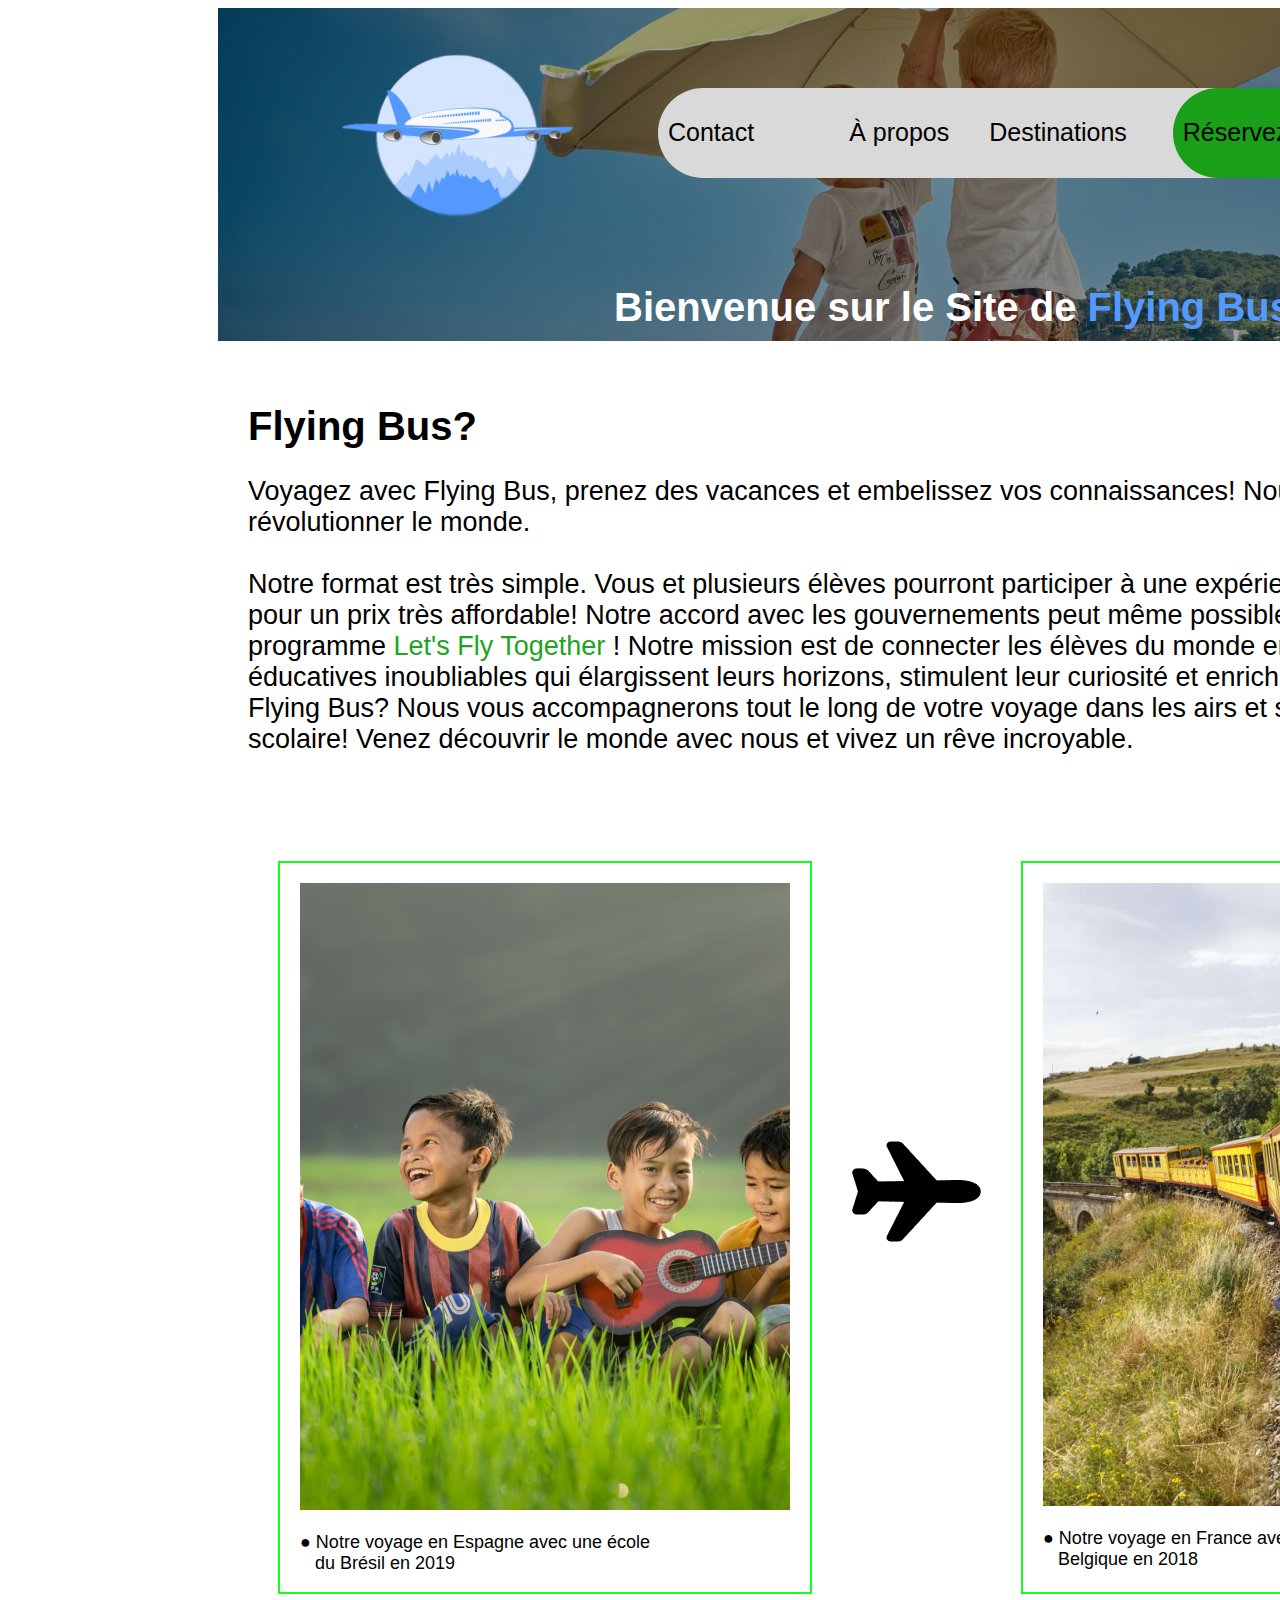
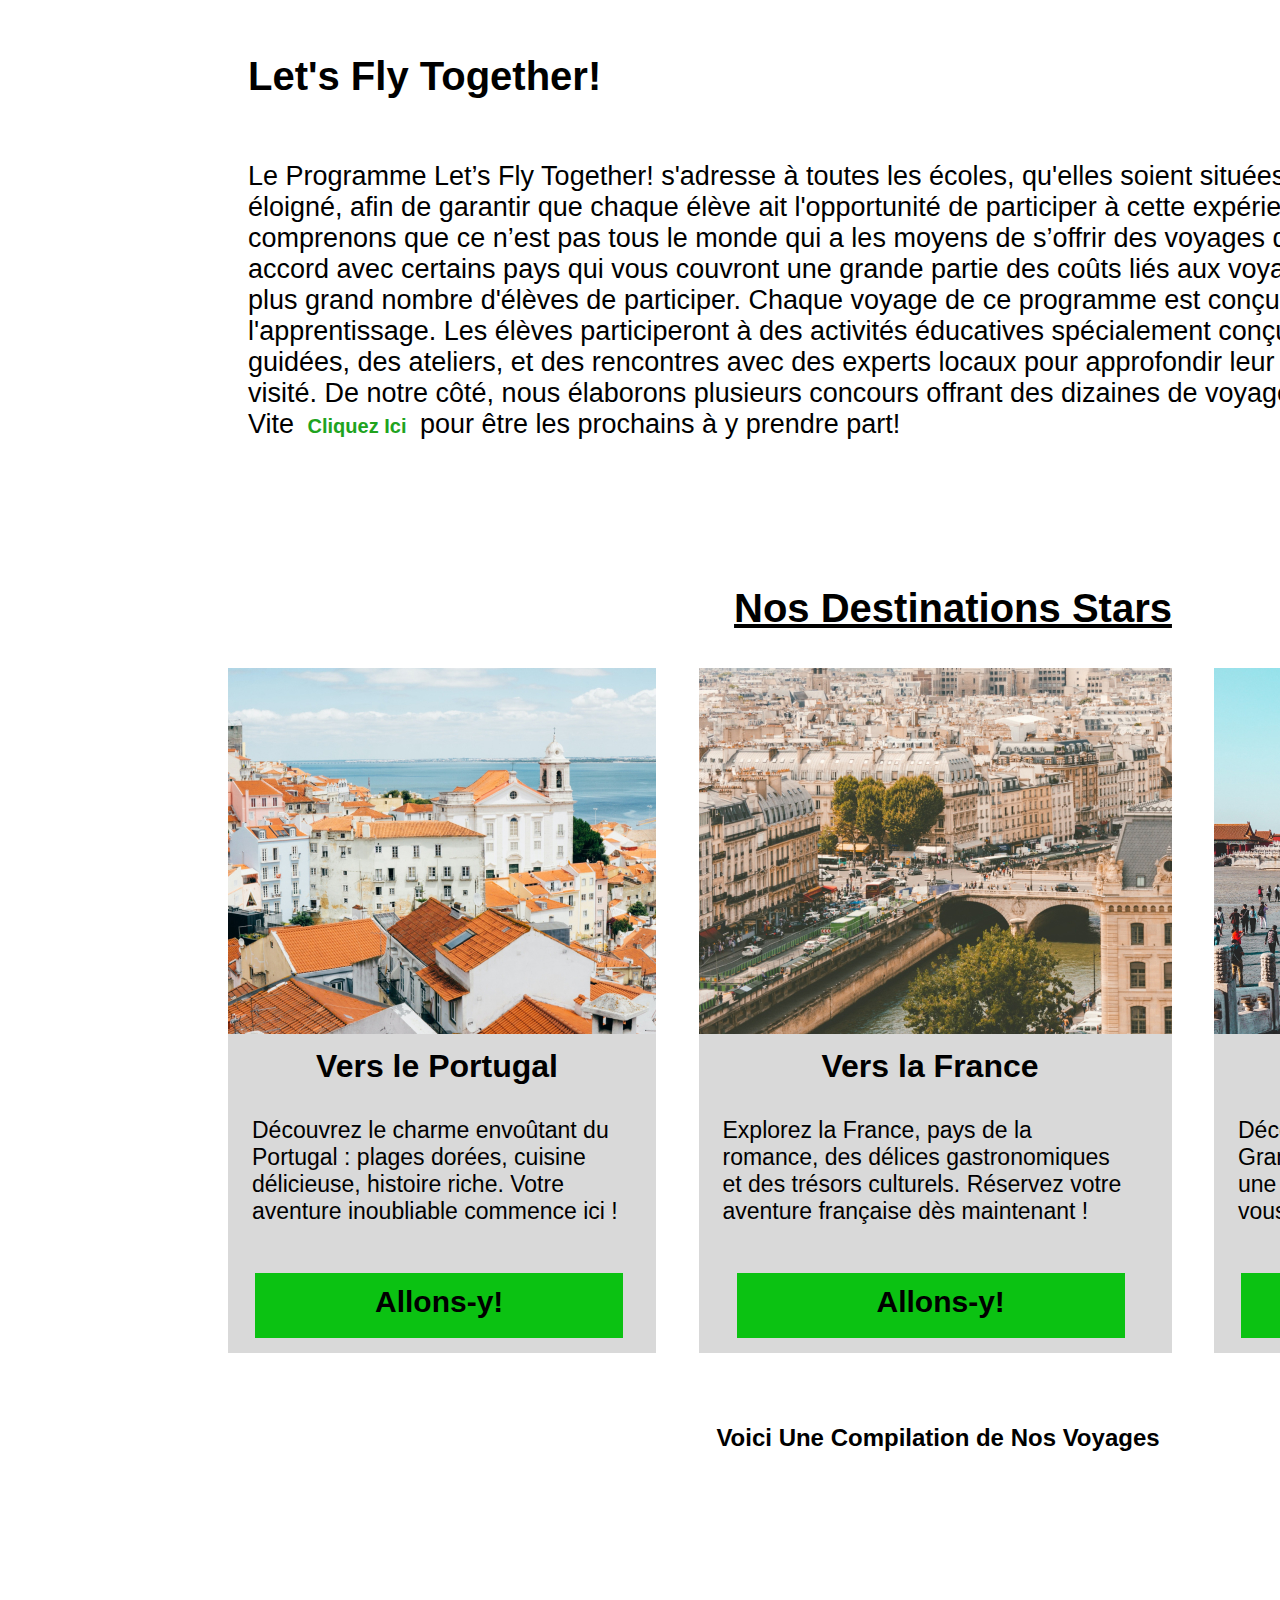
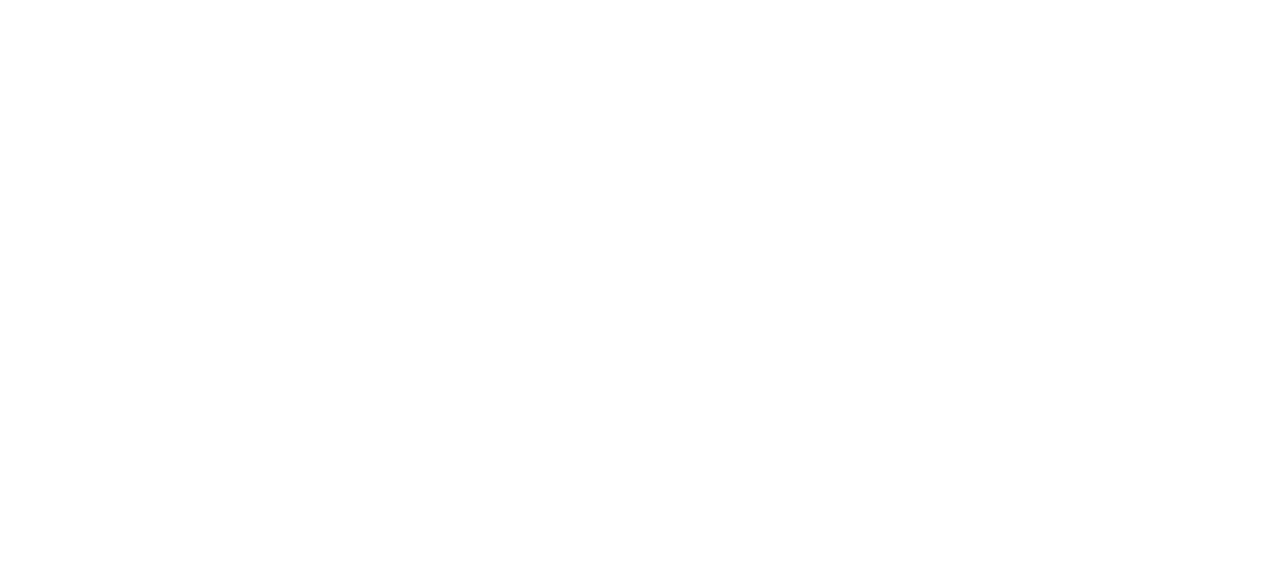
<file: index.html>
<!DOCTYPE html>
<html lang="en">
   <head>
      <meta charset="UTF-8">
      <meta name="viewport" content="width=device-width, initial-scale=1.0">
      <title>Page d'accueil</title>
      <link rel="stylesheet" href="StyleIndex.css">
   </head>
   <body>
      <header>
         <div class="positionnement-nav-bar">
            <a href="index.html" class="enlever-ligne-enbas-des-liens"><img src="Images/avion.png" alt="logo-compagnie" width="265px" height="246px" class="positionnement-logo" ></a>
            <div class="style-tableau">
               <a href="Contact.html" class="enlever-ligne-enbas-des-liens">
                  <p class="style-text-tableau espace-après-contact ">Contact</p>
               </a>
               <a href="àpropos.html" class="enlever-ligne-enbas-des-liens">
                  <p class="style-text-tableau espace-entre-colonnes">À propos</p>
               </a>
               <a href="nosDestinations.html" class="enlever-ligne-enbas-des-liens">
                  <p class="style-text-tableau espace-entre-colonnes">Destinations</p>
               </a>
               <div class="style-Reservez-Maintentant">
                  <a href="" class="enlever-ligne-enbas-des-liens">
                     <p >Réservez Maintenant</p>
                  </a>
               </div>
            </div>
         </div>
         <div class="title">
            <h1>Bienvenue sur le Site de <span class="couleur-bleu"> Flying Bus </span> </h1>
         </div>
      </header>
      <br><br>
      <h1>  Flying Bus? </h1>
      <p class="margin"> Voyagez avec Flying Bus, prenez des vacances et embelissez vos connaissances! Nous sommes ici pour <br> 
         révolutionner le monde. <br><br>
         Notre format est très simple. Vous et plusieurs élèves pourront participer à une expérience inoubliable et tout cela <br>
         pour un prix très affordable! Notre accord avec les gouvernements peut même possiblement vous offrir notre <br>
         programme <a href="#scroll" class="enlever-ligne-enbas-des-liens"><span class="couleur-vert"> Let's Fly Together </span></a> ! Notre mission est de connecter les élèves du monde entier à des expériences <br>
         éducatives inoubliables qui élargissent leurs horizons, stimulent leur curiosité et enrichissent leur vie. Pourquoi <br>
         Flying Bus? Nous vous accompagnerons tout le long de votre voyage dans les airs et sur le sol comme un bus <br>
         scolaire! Venez découvrir le monde avec nous et vivez un rêve incroyable.
      </p>
      <br><br>
      <div class="flex-container">
         <div class="contour-vert">
            <img src="Images/accueil/Image voyage espagne.jpg" alt="">
            <p class="DescripImage">● Notre voyage en Espagne avec une école <br>
               <span class="TextAdjust"> du </span>  Brésil en 2019 
            </p>
         </div>
         <!--Image de l'avion avec du son-->
         <div class="avion">
            <img id="planeImage" src="Images/accueil/Avion.png" alt="Plane Image" class="clickAvion">
            <audio id="planeSound" src="audio/Son-davion.mp3" ></audio>
         </div>
         <script src="Son-avion.js"></script>

         <div class="contour-vertBel">
            <img src="Images/accueil/Image voyage Belgique.jpg" alt="">
            <p class="DescripImage">● Notre voyage en France avec une école de la <br> 
               <span class="TextAdjust"> Belgique </span> en 2018 
            </p>
         </div>
      </div>
      <!--FIN DE LA FLEXBOX-->
      <h1 id="scroll">Let's Fly Together!</h1>
      <br><br>  
      <p class="margin">
         Le Programme Let’s Fly Together!  s'adresse à toutes les écoles, qu'elles soient situées en milieu urbain, rural, ou <br>
         éloigné, afin de garantir que chaque élève ait l'opportunité de participer à cette expérience unique. Nous <br>
         comprenons que ce n’est pas tous le monde qui a les moyens de s’offrir des voyages donc nous avons établi un <br>
         accord avec certains pays qui vous couvront une grande partie des coûts liés aux voyages, permettant ainsi à un <br>
         plus grand nombre d'élèves de participer. Chaque voyage de ce programme est conçu avec un fort accent sur <br>
         l'apprentissage. Les élèves participeront à des activités éducatives spécialement conçues, telles que des visites <br>
         guidées, des ateliers, et des rencontres avec des experts locaux pour approfondir leur compréhension du lieu <br>
         visité. De notre côté, nous élaborons plusieurs concours  offrant des dizaines de voyages gratuits par année! <br>
         Vite <button id="concours" class="buttonOuvrir">Cliquez Ici</button> pour être les prochains à y prendre part!
      </p>
      <br><br>
      <h1 class="Underline"> 
         <u> Nos Destinations Stars</u> 
      </h1>
      <div class="flex-container2">
         <div class="Paysaccueil1">
            <img src="Images/accueil/Image du Portugal.jpg" alt="">
            <p class="PortugalAdjust">Vers le Portugal</p>
            <p class="TextAdjust2"> Découvrez le charme envoûtant du <br>
               Portugal : plages dorées, cuisine <br>
               délicieuse, histoire riche. Votre <br>
               aventure inoubliable commence ici !  
            </p>
            <a href="nosDestinations.html" class="enlever-ligne-enbas-des-liens">
               <h2 class="PortugalAdjust2 enlever-ligne-enbas-des-liens"> <span class="greengo"> Allons-y! </span></h2>
            </a>
         </div>
         <div class="Paysaccueil2">
            <img src="Images/accueil/Image de la France.jpg" alt="">
            <p class="PortugalAdjust">Vers la France</p>
            <p class="TextAdjust2">
               Explorez la France, pays de la <br>
               romance, des délices gastronomiques <br>
               et des trésors culturels. Réservez votre <br>   
               aventure française dès maintenant !
               <a href="nosDestinations.html" class="enlever-ligne-enbas-des-liens">
            <h2 class="PortugalAdjust2 enlever-ligne-enbas-des-liens"> <span class="greengo2"> Allons-y! </span></h2></a>
         </div>
         <div class="Paysaccueil3">
            <img src="Images/accueil/Image de la Chine.jpg" alt="">
            <p class="PortugalAdjust">Vers la Chine</p>
            <p class="TextAdjust2">
               Découvrez la Chine millénaire : de la <br>
               Grande Muraille à la cuisine épicée, <br>
               une aventure culturelle inoubliable <br>
               vous attend !
               <a href="nosDestinations.html" class="enlever-ligne-enbas-des-liens">
            <h2 class="PortugalAdjust2 enlever-ligne-enbas-des-liens"> <span class="greengo"> Allons-y! </span></h2></a>
         </div>
      </div>
      <!--FIN DE LA FLEXBOX DES DESTINATIONS STARS-->
      <h2 class="DescriptionVidAdjust">Voici Une Compilation de Nos Voyages</h2>
      <!--Insertion Vidéo Youtube-->
      <div class="YtVid">
         <iframe  width="1215" height="670" src="https://www.youtube.com/embed/wboxBRUeYKQ?si=1ubCsd5-Prf6eHbd" 
            title="YouTube video player" frameborder="0" allow="accelerometer; encrypted-media; picture-in-picture; web-share" allowfullscreen></iframe>
      </div>
      <div class="modal position" id="modal">
         <div class="modal-inner">
            <div class="titre">
               <div><a href="index.html"><img src="Images/avion.png" alt="" class="image-avion"></a></div>
               <div>
                  <p class="titre-popup">PRÊT À GAGNER ?!</p>
               </div>
               <span>
                  <div><img src="Images/symbole-X.png" alt="" id="closeModal" class="symbole-X close"></div>
               </span>
            </div>
            <div class="container-popup">
               <div>
                  <p class="popup">Courez la chance de remporter un voyage à nos frais pour vous et votre classe !</p>
                  <form action="" class="container-inputs">
                     <div><input type="text" placeholder="Nom"></div>
                     <div><input type="email" placeholder="Courriel"></div>
                     <div><button id="closeModal" class="buttonFermer">S’ABONNER MAINTENANT</button></div>
                  </form>
                  <p class="abbonez-vous">Abonnez-vous à notre boîte aux lettres pour être les premiers à recevoir nos manifiques offres !  </p>
               </div>
               <div>
                  <img src="Images/Photo du palmier.jpg" alt="" class="photo">
               </div>
            </div>
         </div>
      </div>
      <script src="popup.js"></script>
   </body>
</html>
</file>
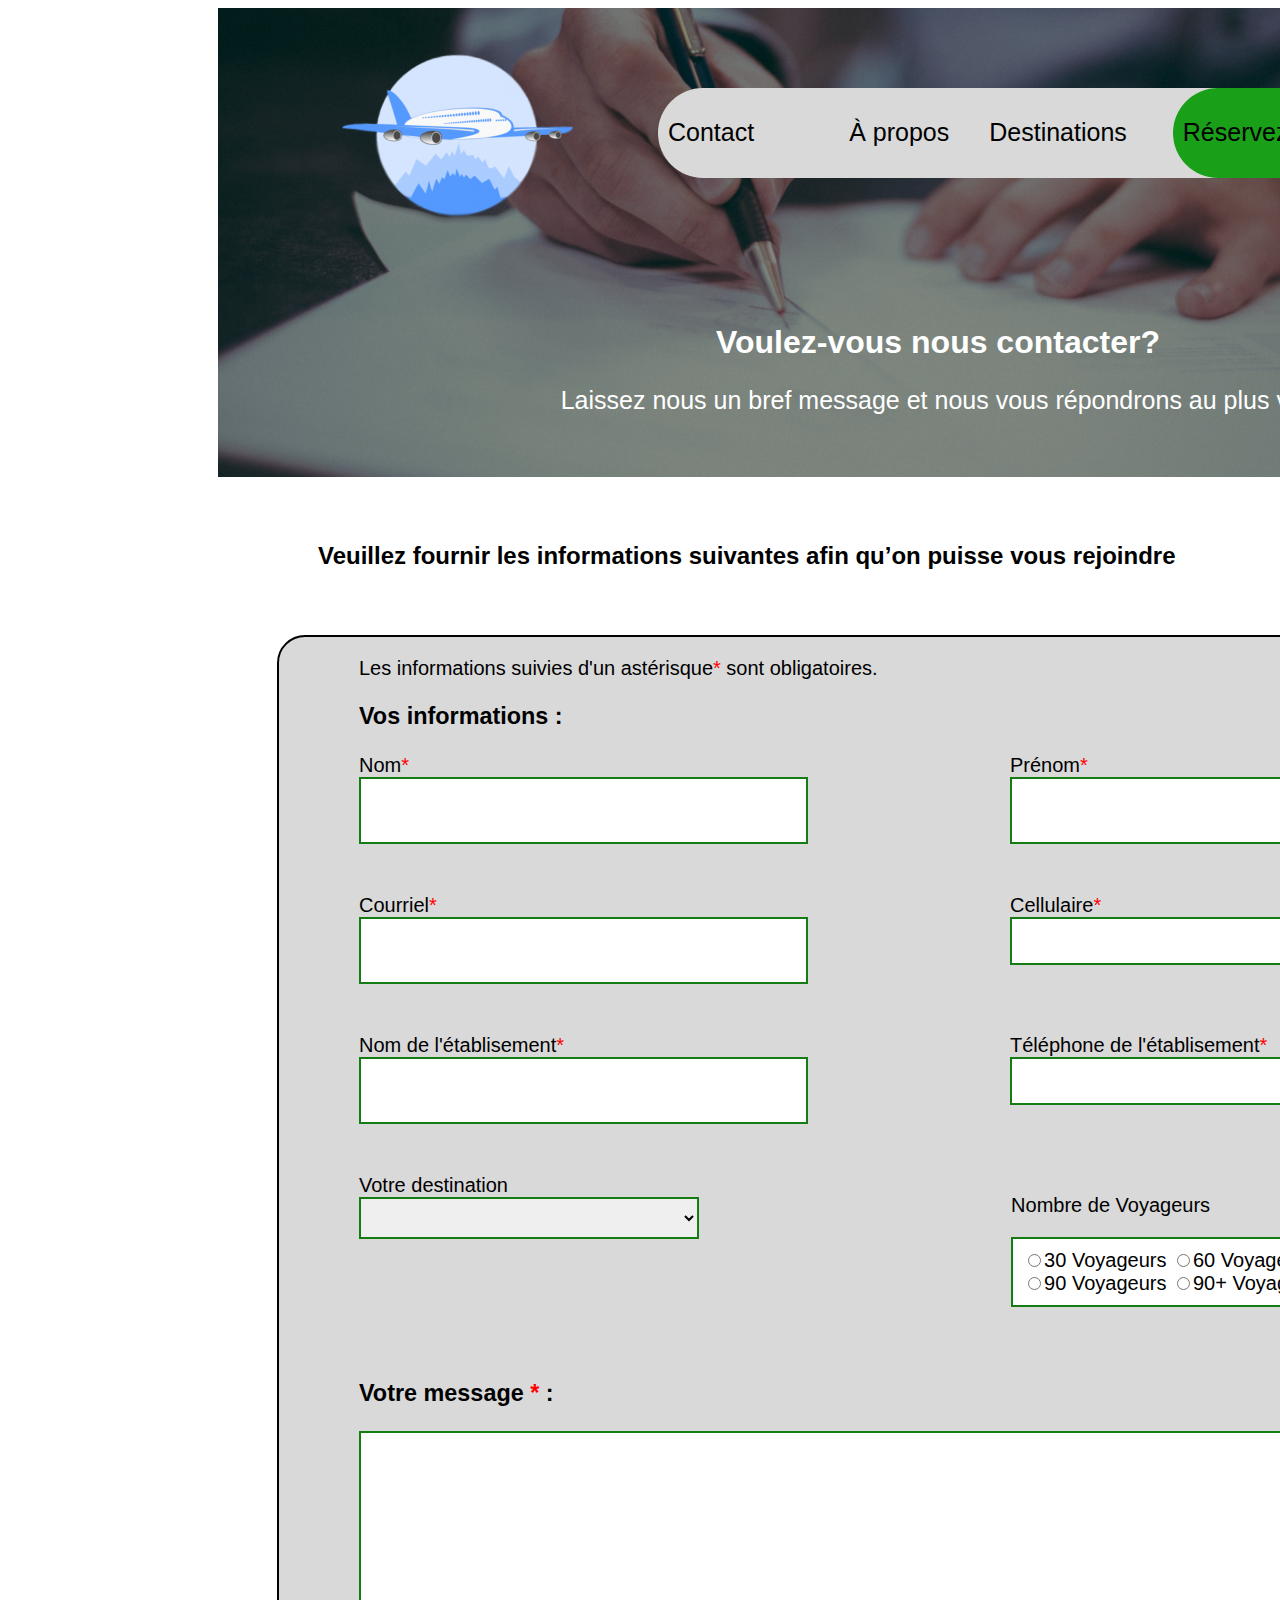
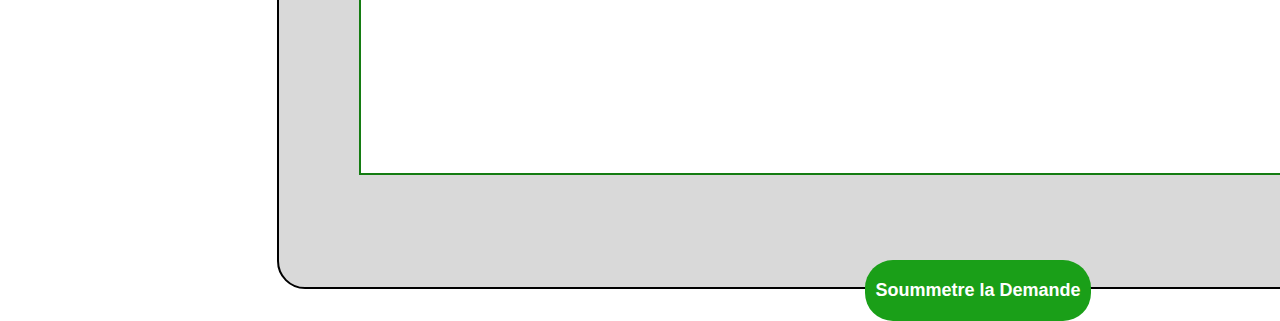
<file: Contact.html>
<!DOCTYPE html>
<html lang="en">
   <head>
      <meta charset="UTF-8">
      <meta name="viewport" content="width=device-width, initial-scale=1.0">
      <title>Contact</title>
      <link rel="stylesheet" href="StyleContact.css">
   </head>
   <body>
      <header>
         <!--La Barre de Navigation-->
         <div class="positionnement-nav-bar">
            <a href="index.html" class="enlever-ligne-enbas-des-liens"><img src="Images/avion.png" alt="logo-compagnie" width="265px" height="246px" class="positionnement-logo" ></a>
            <div class="style-tableau">
               <a href="Contact.html" class="enlever-ligne-enbas-des-liens">
                  <p class="style-text-tableau espace-après-contact ">Contact</p>
               </a>
               <a href="àpropos.html" class="enlever-ligne-enbas-des-liens">
                  <p class="style-text-tableau espace-entre-colonnes">À propos</p>
               </a>
               <a href="nosDestinations.html" class="enlever-ligne-enbas-des-liens">
                  <p class="style-text-tableau espace-entre-colonnes">Destinations</p>
               </a>
               <div class="style-Reservez-Maintentant">
                  <a href="" class="enlever-ligne-enbas-des-liens">
                     <p >Réservez Maintenant</p>
                  </a>
               </div>
            </div>
         </div>
         <!--Le Texte dans la Barre de Navigation-->
         <h1 class="text-du-header">Voulez-vous nous contacter?</h1>
         <p class="text-du-header agrandir-le-text-du-header">Laissez nous un bref message et nous vous répondrons au plus vite</p>
      </header>
      <h2 class="mettre-de-lespace-apres-header">Veuillez fournir les informations suivantes afin qu’on puisse vous rejoindre</h2>
      <!--La boîte de Formulaire où ce que l'user va mettre ses informations-->
      <div class="style-questionnaire">
         <p>Les informations suivies d'un astérisque<span class="couleur-rouge">*</span> sont obligatoires.</p>
         <h3>Vos informations : </h3>
         <form action="">
            <div class="Flex-Container1">
               <div>
                  <label for="Nom">Nom<span class="couleur-rouge">*</span></label> <br>
                  <input type="text" id="Nom" name="Nom" required>
               </div>
               <div>
                  <label for="Prénom">Prénom<span class="couleur-rouge">*</span></label> <br>
                  <input type="text" id="Prénom" name="Prénom" required>
               </div>
            </div>
            <div class="Flex-Container2">
               <div>
                  <label for="Courriel">Courriel<span class="couleur-rouge">*</span></label><br>
                  <input type="email" name="Courriel" id="Courriel" required>
               </div>
               <div>
                  <label for="Cellulaire">Cellulaire<span class="couleur-rouge">*</span></label><br>
                  <input type="tel" name="Cellulaire" id="Cellulaire" required>
               </div>
            </div>
            <div class="Flex-Container3">
               <div>
                  <label for="Nom-de-l'établisement">Nom de l'établisement<span class="couleur-rouge">*</span></label><br>
                  <input type="text" name="Nom de l'établisement" id="Nom-de-l'établisement" required>
               </div>
               <div>
                  <label for="Téléphone-de-l'établisement">Téléphone de l'établisement<span class="couleur-rouge">*</span></label><br>
                  <input type="tel" name="Téléphone-de-l'établisement" id="Téléphone-de-l'établisement" required>
               </div>
            </div>
            <!--La liste Déroulante-->
            <div class="Flex-Container4">
               <div>
                  <label for="Votre-destination">Votre destination</label><br>
                  <select name="Destinations" id="Votre-destination">
                     <option class="option-destination"></option>
                     <option value="Portugal">Portugal</option>
                     <option value="France">France</option>
                     <option value="Chine">Chine</option>
                     <option value="Corée du Sud">Corée du Sud</option>
                     <option value="Espagne">Espagne</option>
                     <option value="Argentine">Argentine</option>
                     <option value="Égypte">Égypte</option>
                     <option value="Allemagne">Allemagne</option>
                     <option value="Belgique">Belgique</option>
                  </select>
               </div>
               <!--Le bouton Radio-->
               <div>
                  <p>Nombre de Voyageurs</p>
                  <div class="contour-vert">
                  <input type="radio" name="Voyageurs" id="30Voyageurs"><label for="30Voyageurs">30 Voyageurs</label>
                  <input type="radio" name="Voyageurs" id="60Voyageurs"><label for="60Voyageurs">60 Voyageurs</label><br>
                  <input type="radio" name="Voyageurs" id="90Voyageurs"><label for="90Voyageurs">90 Voyageurs</label>
                  <input type="radio" name="Voyageurs" id="90+Voyageurs"><label for="90+Voyageurs">90+ Voyageurs</label>
               </div>
               </div>
               <!--La boîte de texte (textarea)-->
            </div>
            <div class="Flex-Container5">
               <h3>Votre message <span class="couleur-rouge">*</span> : </h3>
               <label for="Message"></label>
               <textarea name="Message" id="Message" required></textarea>
               <!--Le bouton soumettre-->
            </div>
            <div class="Flex-Container6">
               <input type="submit" value="Soummetre la Demande">
            </div>
         </form>
      </div>
   </body>
</html>
</file>
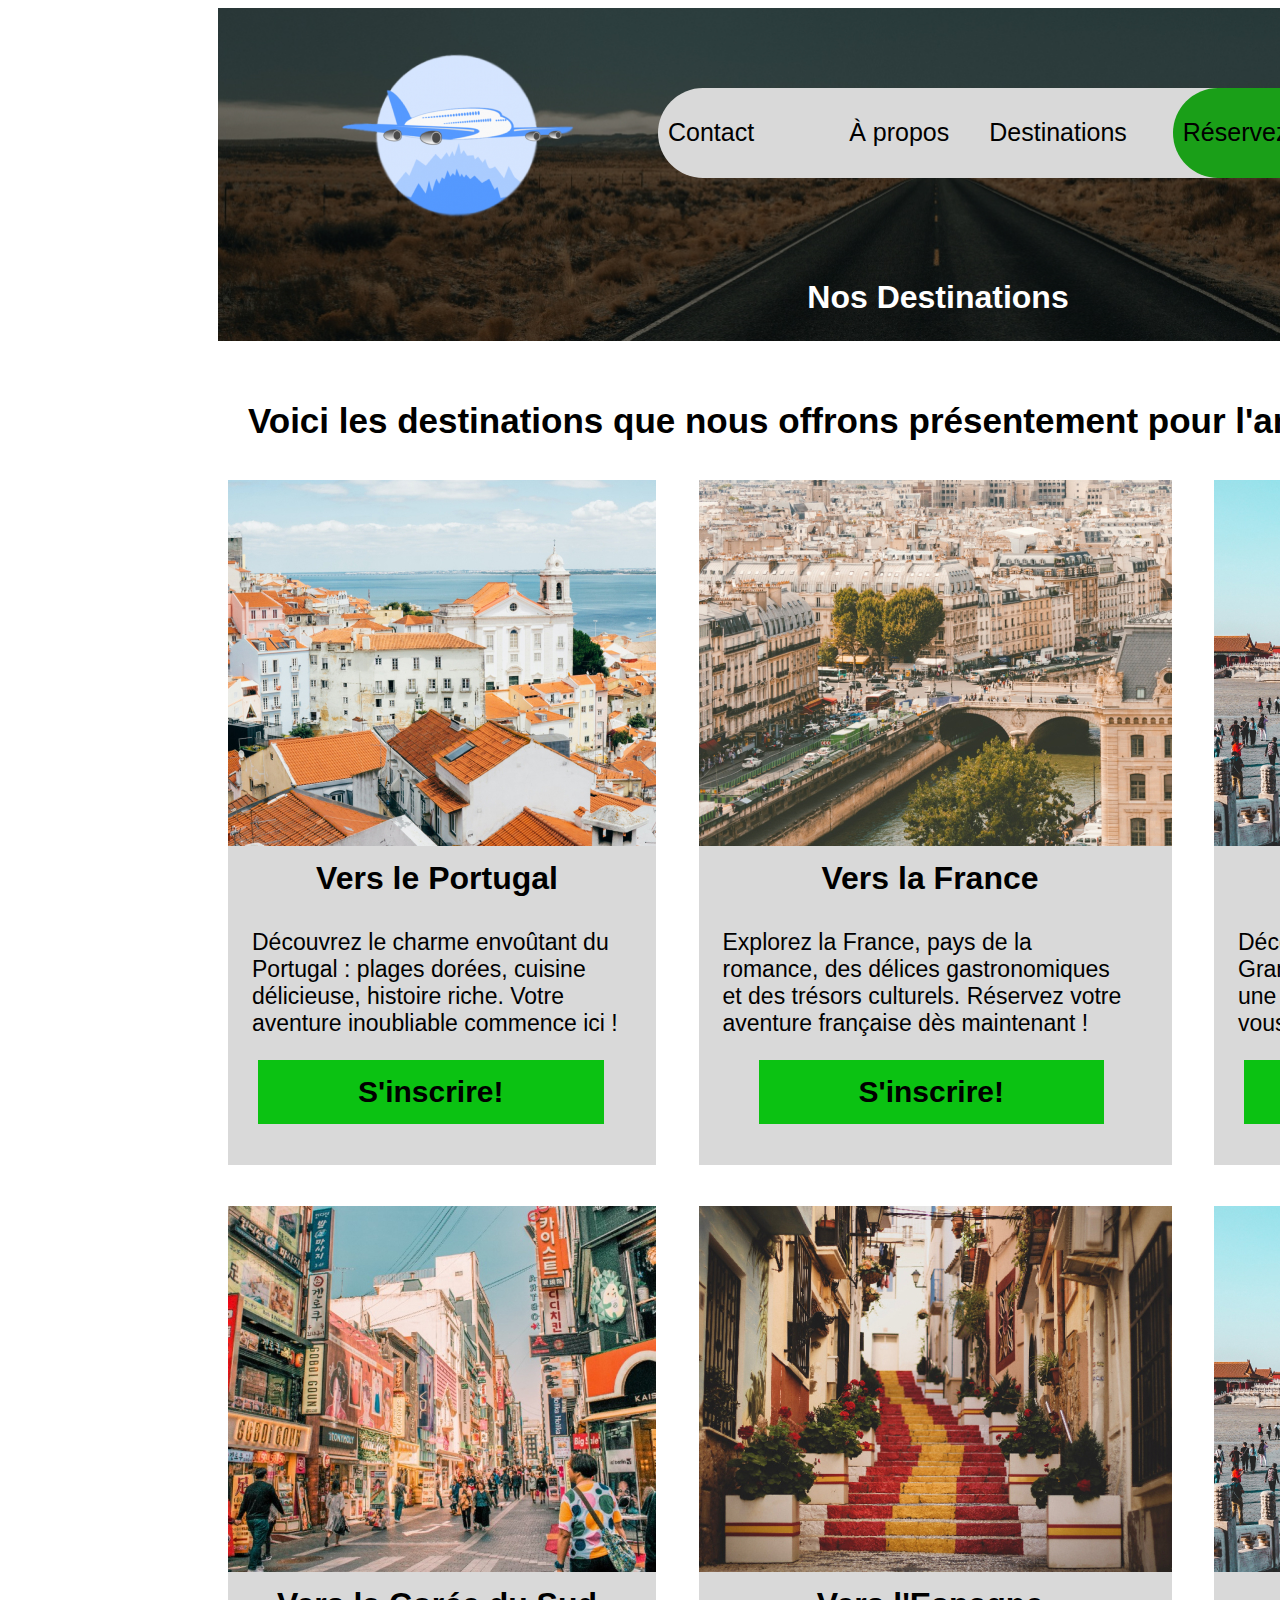
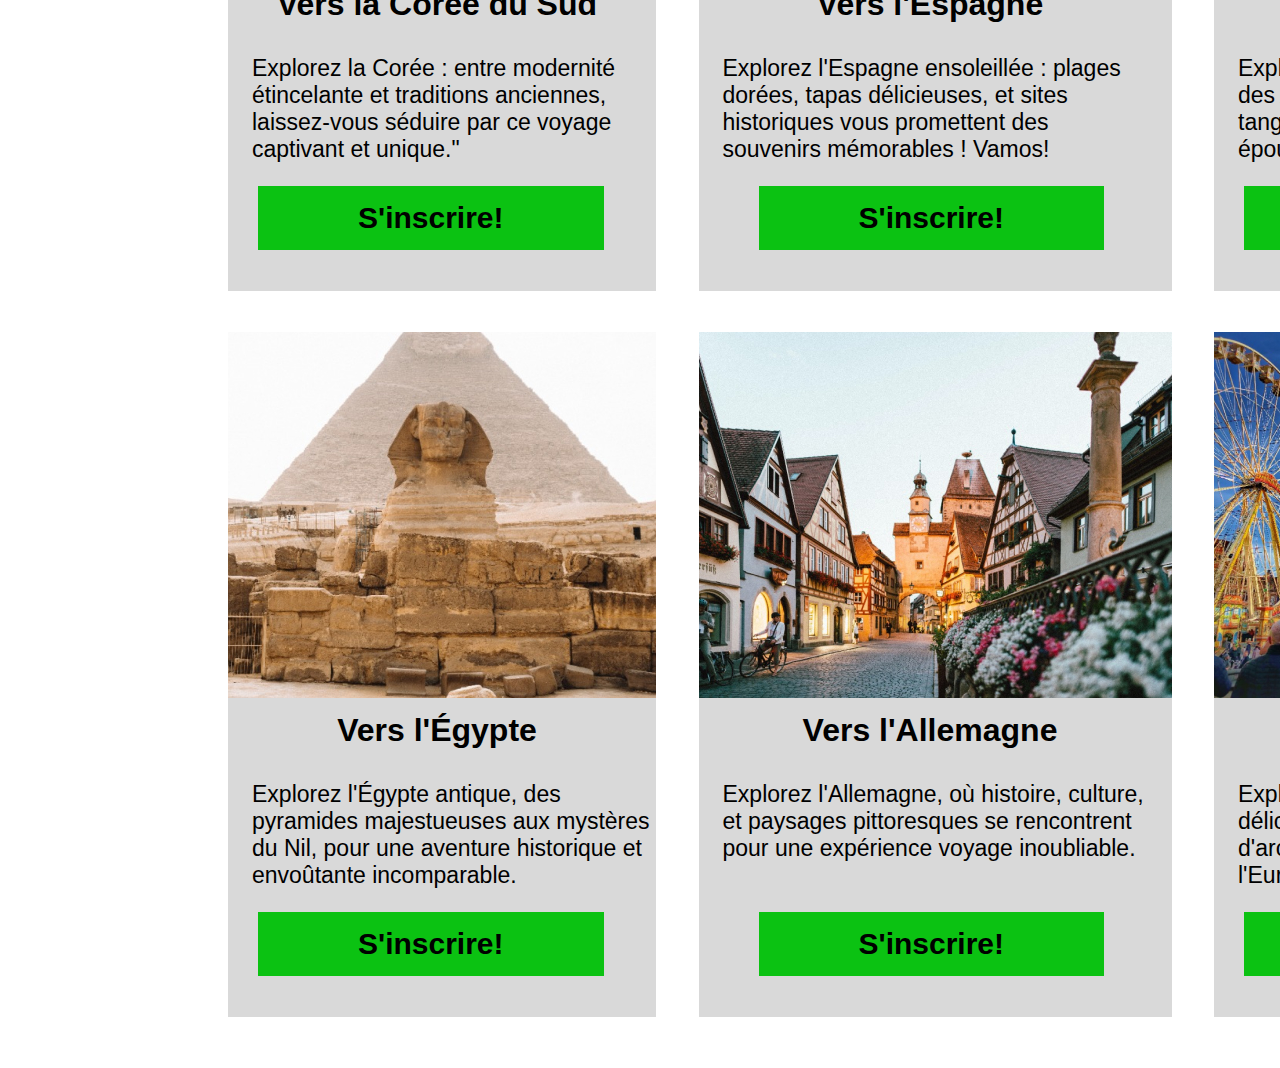
<file: nosDestinations.html>
<!DOCTYPE html>
<html lang="en">
   <head>
      <meta charset="UTF-8">
      <meta name="viewport" content="width=device-width, initial-scale=1.0">
      <title>Destinations</title>
      <link rel="stylesheet" href="StyleDestinations.css">
   </head>
   <body>
      <header>
         <div class="positionnement-nav-bar">
            <a href="index.html" class="enlever-ligne-enbas-des-liens"><img src="Images/avion.png" alt="logo-compagnie" width="265px" height="246px" class="positionnement-logo" ></a>
            <div class="style-tableau">
               <a href="Contact.html" class="enlever-ligne-enbas-des-liens">
                  <p class="style-text-tableau espace-après-contact ">Contact</p>
               </a>
               <a href="àpropos.html" class="enlever-ligne-enbas-des-liens">
                  <p class="style-text-tableau espace-entre-colonnes">À propos</p>
               </a>
               <a href="nosDestinations.html" class="enlever-ligne-enbas-des-liens">
                  <p class="style-text-tableau espace-entre-colonnes">Destinations</p>
               </a>
               <div class="style-Reservez-Maintentant">
                  <a href="" class="enlever-ligne-enbas-des-liens">
                     <p >Réservez Maintenant</p>
                  </a>
               </div>
            </div>
         </div>
         <h1 class="title">Nos Destinations</h1>
         <br><br>
      </header>
      <h2 class="TextAdjust">Voici les destinations que nous offrons présentement pour l'année 2023</h2>
      <div class="flex-container2">
         <div class="Paysaccueil1">
            <img src="Images/accueil/Image du Portugal.jpg" alt="">
            <p class="PortugalAdjust">Vers le Portugal</p>
            <p class="TextAdjust2"> Découvrez le charme envoûtant du <br>
               Portugal : plages dorées, cuisine <br>
               délicieuse, histoire riche. Votre <br>
               aventure inoubliable commence ici !  
            </p>
            <button id="openModal" class="buttonOuvrir"> S'inscrire! </button>
         </div>
         <div class="Paysaccueil2">
            <img src="Images/accueil/Image de la France.jpg" alt="">
            <p class="PortugalAdjust">Vers la France</p>
            <p class="TextAdjust2"> Explorez la France, pays de la <br>
               romance, des délices gastronomiques <br>
               et des trésors culturels. Réservez votre <br>   
               aventure française dès maintenant ! 
            </p>
            <span><button id="openModal" class="buttonOuvrir"> S'inscrire! </button></span>
         </div>
         <div class="Paysaccueil3">
            <img src="Images/accueil/Image de la Chine.jpg" alt="">
            <p class="PortugalAdjust">Vers la Chine</p>
            <p class="TextAdjust2"> Découvrez la Chine millénaire : de la <br>
               Grande Muraille à la cuisine épicée, <br>
               une aventure culturelle inoubliable <br>
               vous attend !
            </p>
            <button id="openModal" class="buttonOuvrir"> S'inscrire! </button>
         </div>
      </div>
      <div class="flex-container3">
         <div class="Paysaccueil1">
            <img src="Images/Destinations/Image de la Corée du Sud.jpg" alt="Corée du Sud">
            <p class="PortugalAdjust">Vers la Corée du Sud</p>
            <p class="TextAdjust2"> Explorez la Corée : entre modernité <br>
               étincelante et traditions anciennes, <br>
               laissez-vous séduire par ce voyage <br>
               captivant et unique."
            </p>
            <button id="openModal" class="buttonOuvrir"> S'inscrire! </button>
         </div>
         <div class="Paysaccueil2">
            <img src="Images/Destinations/Image de l'Espagne.jpg" alt="Espagne">
            <p class="PortugalAdjust">Vers l'Espagne</p>
            <p class="TextAdjust2"> Explorez l'Espagne ensoleillée : plages <br>
               dorées, tapas délicieuses, et sites <br>
               historiques vous promettent des <br>
               souvenirs mémorables ! Vamos!
            </p>
            <span><button id="openModal" class="buttonOuvrir"> S'inscrire! </button></span>
         </div>
         <div class="Paysaccueil3">
            <img src="Images/accueil/Image de la Chine.jpg" alt="Argentine">
            <p class="PortugalAdjust">Vers l'Argentine</p>
            <p class="TextAdjust2"> Explorez l'Argentine : des sommets <br>
               des Andes aux danses passionnées du <br>
               tango, une aventure sud-américaine <br>
               époustouflante vous attend ! 
            </p>
            <button id="openModal" class="buttonOuvrir"> S'inscrire! </button>
         </div>
      </div>
      <!--Flexbox pour la troisième rangée -->
      <div class="flex-container4">
         <div class="Paysaccueil1">
            <img src="Images/Destinations/Image de l'Égypte.jpg" alt="Corée du Sud">
            <p class="PortugalAdjust">Vers l'Égypte</p>
            <p class="TextAdjust2"> Explorez l'Égypte antique, des <br>
               pyramides majestueuses aux mystères <br>
               du Nil, pour une aventure historique et <br>
               envoûtante incomparable.
            </p>
            <button id="openModal" class="buttonOuvrir"> S'inscrire! </button>
         </div>
         <div class="Paysaccueil2">
            <img src="Images/Destinations/Image de l'Allemagne.jpg" alt="Espagne">
            <p class="PortugalAdjust">Vers l'Allemagne</p>
            <p class="TextAdjust2"> Explorez l'Allemagne, où histoire, culture,<br>
               et paysages pittoresques se rencontrent <br>
               pour une expérience voyage inoubliable. <br><br>
            </p>
            <span><button id="openModal" class="buttonOuvrir"> S'inscrire! </button></span>
         </div>
         <div class="Paysaccueil3">
            <img src="Images/Destinations/Image de la Belgique.jpg" alt="Argentine">  
            <p class="PortugalAdjust">Vers la Belgique</p>
            <p class="TextAdjust2"> Explorez la Belgique, pays de chocolat <br> 
               délicieux, de bières artisanales et <br>    
               d'architecture médiévale. Vivez l'Europe au cœur de Bruxelles.  
            </p>
            <button id="openModal" class="buttonOuvrir"> S'inscrire! </button>  
         </div>
      </div>
      <div class="modal position" id="modal">
         <div class="modal-inner">
            <div class="titre">
               <div><a href="index.html"><img src="Images/avion.png" alt="" class="image-avion"></a></div>
               <div>
                  <p class="titre-popup">Inscription</p>
               </div>
               <span>
                  <div><img src="Images/symbole-X.png" alt="" id="closeModal" class="symbole-X close"></div>
               </span>
            </div>
            <div class="container-popup">
               <div>
                  <p class="popup">Veuillez inscrire vos informations pour que nous puissions vous rejoindre au plus vite ! </p>
                  <form action="" class="container-inputs">
                     <div><input type="text" placeholder="Nom complet"></div>
                     <div><input type="email" placeholder="Courriel"></div>
                     <div><input type="tel" placeholder="Cellulaire"></div>
                     <div><button id="closeModal" class="buttonFermer">Envoyer</button></div>
                  </form>
               </div>
               <div>
                  <video src="video/video.mov" autoplay muted width="250"  class="video"></video>
               </div>
            </div>
         </div>
      </div>
      <script src="popup.js"></script>
   </body>
</html>
</file>
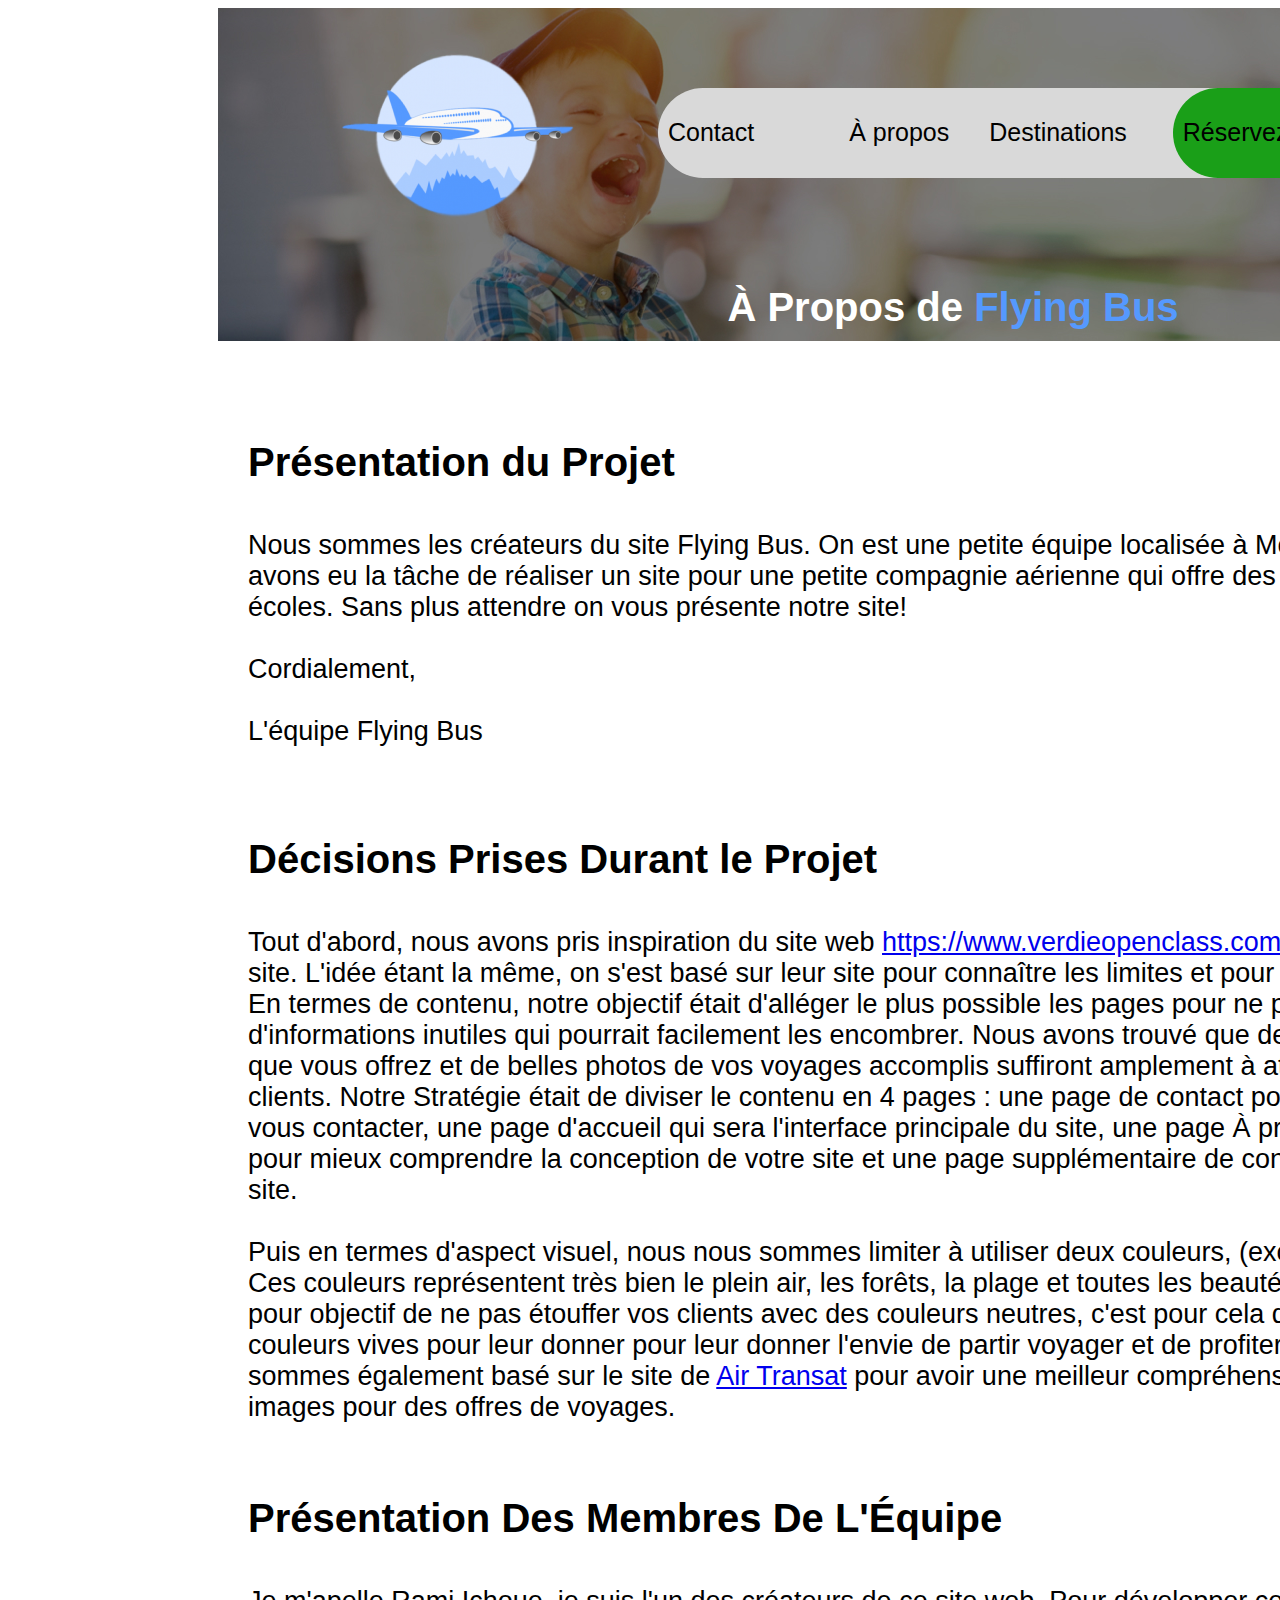
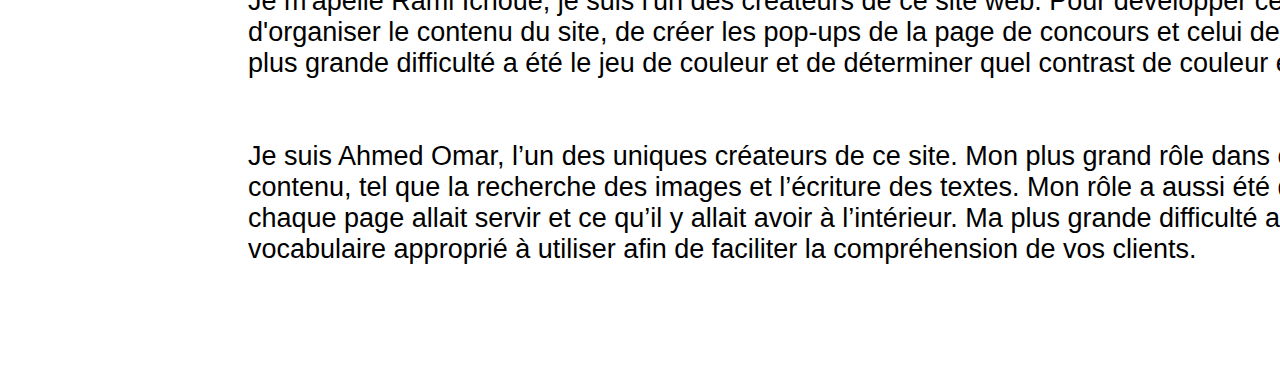
<file: àpropos.html>
<!DOCTYPE html>
<html lang="en">
   <head>
      <meta charset="UTF-8">
      <meta name="viewport" content="width=device-width, initial-scale=1.0">
      <title>À propos</title>
      <link rel="stylesheet" href="Syle_Apropos.css">
   </head>
   <body>
      <header>
         <!--La Barre de Navigation-->      
         <div class="positionnement-nav-bar">
            <a href="index.html" class="enlever-ligne-enbas-des-liens"><img src="Images/avion.png" alt="logo-compagnie" width="265px" height="246px" class="positionnement-logo" ></a>
            <div class="style-tableau">
               <a href="Contact.html" class="enlever-ligne-enbas-des-liens">
                  <p class="style-text-tableau espace-après-contact ">Contact</p>
               </a>
               <a href="àpropos.html" class="enlever-ligne-enbas-des-liens">
                  <p class="style-text-tableau espace-entre-colonnes">À propos</p>
               </a>
               <a href="nosDestinations.html" class="enlever-ligne-enbas-des-liens">
                  <p class="style-text-tableau espace-entre-colonnes">Destinations</p>
               </a>
               <div class="style-Reservez-Maintentant">
                  <a href="" class="enlever-ligne-enbas-des-liens">
                     <p >Réservez Maintenant</p>
                  </a>
               </div>
            </div>
         </div>
         <div class="title">
            <h1>À Propos de <span class="couleur-bleu">Flying Bus</span></h1>
         </div>
      </header>
      <br><br><br><br>
      <!--Titre-->
      <h1>Présentation du Projet</h1>
      <br>
      <p class="style-text">
         <!--Présentation du Projet-->
         Nous sommes les créateurs du site Flying Bus. On est une petite équipe localisée à Montréal. Pour ce projet, nous 
         <br> avons eu la tâche de réaliser un site pour une petite compagnie aérienne qui offre des voyages en avion pour les <br>
         écoles. Sans plus attendre on vous présente notre site!
         <br> <br> Cordialement, 
         <br> <br> L'équipe Flying Bus
      </p>
      <br> <br> <br>
      <h1>Décisions Prises Durant le Projet </h1>
      <br>
      <p class="style-text">
         <!--Texte des Décisions prises durant le projet-->
         Tout d'abord, nous avons pris inspiration du site web <a href="https://www.verdieopenclass.com" target="_blank">https://www.verdieopenclass.com</a> pour la conception de notre <br> 
         site. L'idée étant la même, on s'est basé sur leur site pour connaître les limites et pour savoir ce qui était acceptable. <br> 
         En termes de contenu, notre objectif était d'alléger le plus possible les pages pour ne pas submerger vos clients <br> 
         d'informations inutiles qui pourrait facilement les encombrer. Nous avons trouvé que des petits textes décrivant ce <br> 
         que vous offrez et de belles photos de vos voyages accomplis suffiront amplement à attirer l'oeil de vos futurs <br> 
         clients. Notre Stratégie était de diviser le contenu en 4 pages : une page de contact pour que vos clients puissent <br> 
         vous contacter, une page d'accueil qui sera l'interface principale du site, une page À propos qui vous sera très utile <br> 
         pour mieux comprendre la conception de votre site et une page supplémentaire de contenu pour peaufiner votre <br>
         site. <br><br>
         Puis en termes d'aspect visuel, nous nous sommes limiter à utiliser deux couleurs, (excluant le noir) le vert et le bleu. <br> 
         Ces couleurs représentent très bien le plein air, les forêts, la plage et toutes les beautés de la nature. Nous avions <br> 
         pour objectif de ne pas étouffer vos clients avec des couleurs neutres, c'est pour cela que nous avons utilisé des <br> 
         couleurs vives pour leur donner pour leur donner l'envie de partir voyager et de profiter de la nature. Nous nous sommes également basé sur 
         le site de <a href="https://www.airtransat.com/fr-CA/accueil?_gl=1*1p7cyn9*_up*MQ..&gclid=Cj0KCQiApOyqBhDlARIsAGfnyMpf2uSKkEfs1T7oea4MjIWXNqlPhtNjKSaN1khzp8E2Nn3V1PPS7FEaArcNEALw_wcB&gclsrc=aw.ds&search=flight&flightType=RT&gateway=AIRPORT_YUL&pax=1-0-0-0" target="_blank">Air Transat</a> pour avoir une meilleur  compréhension de la disposition des images pour des offres de voyages.
      </p>
      <br><br>
      <h1>Présentation Des Membres De L'Équipe</h1>
      <br>
      <p class="style-text">
         <!--La Présentation Des Membres de l'équipe-->
         Je m'apelle Rami Ichoue, je suis l'un des créateurs de ce site web. Pour développer ce site, j'avais comme tâche <br>
         d'organiser le contenu du site, de créer les pop-ups de la page de concours et celui de la page d'inscription. Ma <br>
         plus grande difficulté a été le jeu de couleur et de déterminer quel contrast de couleur était le plus approprié. <br><br><br>
         Je suis Ahmed Omar, l’un des uniques créateurs de ce site. Mon plus grand rôle dans ce projet a été la création de <br> 
         contenu, tel que la recherche des images et l’écriture des textes. Mon rôle a aussi été de déterminer à quoi <br> 
         chaque page allait servir et ce qu’il y allait avoir à l’intérieur. Ma plus grande difficulté a été de déterminer le <br>
         vocabulaire approprié à utiliser afin de faciliter la compréhension de vos clients.
      </p>
      <footer></footer>
   </body>
</html>
</file>
<file: StyleIndex.css>
body {
	width: 1440px;
	padding-left: 210px;
	font-family: Arial, Helvetica, sans-serif;
}


    /*Modifications apportés à la Barre de Navigation*/

header {


	background-image: url(Images/accueil/image\ arrière\ en-tête\ accueil.jpg);
	background-repeat: no-repeat;
	background-size: cover;

	width: 1440px;
	height: 333px;
}

.positionnement-nav-bar {
	display: flex;
	width: 1100px;
	justify-content: space-between;
	padding-left: 115px;
}


.style-text-tableau {
	
	padding-top: 5px;
	padding-left: 8px;
	font-size: 25px;
	font-weight: 500;
	font-family: Arial, Helvetica, sans-serif;
	transition: all 0.3s ease-in-out;
}

.style-text-tableau:hover{
	color: #1A9F18;
}

.espace-entre-colonnes {
	padding-right: 5px;
	padding-left: 35px;

}

.espace-après-contact {
	padding-right: 60px;
	padding-left: 10px;
}

.style-tableau {
	display: flex;
	background-color: #D9D9D9;
	border-radius: 50px;
	width: 775px;
	height: 90px;
	margin-top: 80px;

}

.style-Reservez-Maintentant {
	background-color: #1A9F18;
	border-radius: 50px;
	margin-left: 41px;
	padding-left: 10px;
	padding-top: 5px;
	margin-top: 0px;
	margin-bottom: 0px;
	width: 250px;
	font-size: 25px;
	font-weight: 500;
	font-family: Arial, Helvetica, sans-serif;
}


.enlever-ligne-enbas-des-liens {
	text-decoration: none;
	color: black;
}


.title {


	text-align: center;
	color: #FFFFFF;
}

.couleur-bleu {
	color: #5599FE;
}


.margin {

	margin: 0 0 10px 0;
	font-size: 27px;
	margin-left: 30px;
	font-family: Arial, Helvetica, sans-serif;
}

h1 {

	margin-left: 30px;
	font-size: 40px;
	font-family: Arial, Helvetica, sans-serif;
}

.couleur-vert {

	color: #20A31E;
	transition: all 0.3s ease-in-out;
}

/*Le hover sur la barre nav*/

.couleur-vert:hover{
	text-shadow: 0.5px 0.5px 1px #0aa10f, 0 0 1em black, 0 0 0.2em black;
}

/*Modifications de La première flexbox contenant le son*/

.flex-container {

	display: flex;
	flex-direction: row;
	margin: 30px;
	padding: 30px;

}

.avion {

	padding: 40px;
	margin-top: 150px;
	padding-top: 130px;

}

.DescripImage {

	font-size: 18px;

}


.contour-vert {
	border-top: 2px #14FF1E solid;
	border-bottom: 2px #14FF1E solid;
	border-left: 2px #14FF1E solid;
	border-right: 2px #14FF1E solid;
	padding-top: 20px;
	padding-left: 20px;
	padding-right: 20px;

}

.TextAdjust {

	padding-left: 15px;


}


.contour-vertBel {

	border-top: 2px #14FF1E solid;
	border-bottom: 2px #14FF1E solid;
	border-left: 2px #14FF1E solid;
	border-right: 2px #14FF1E solid;
	padding-top: 20px;
	padding-left: 20px;
	padding-right: 20px;


}


.Underline {


	text-align: center;
	margin-top: 100px;

}

/*Modifications de la deuxième flexbox*/

.flex-container2 {

	width: 1410px;
	display: flex;
	flex-direction: row;
	padding: 10px;
	height: 676px;
	justify-content: space-between;
	align-items: start;

}


.TextAdjust2 {


	text-align: left;
	padding-left: 24px;
	font-size: 23px;
}

.PortugalAdjust {

	text-align: center;
	font-size: 32px;
	padding: 0px;
	margin-top: 10px;
	font-weight: bold;
	margin-right: 10px;
}

/*Greengo c'est le bouton vert*/

.greengo {


	background-color: #0BC212;
	padding-right: 120px;
	padding-left: 120px;
	padding-top: 12px;
	padding-bottom: 20px;
	margin-top: 10px;
	margin-bottom: 10px;
	font-size: 30px;
	transition: all 0.3s ease-in-out;
}

.greengo:hover{
	background-color: #0aa10f;
}

.greengo2 {


	background-color: #0BC212;
	padding-right: 120px;
	padding-left: 140px;
	padding-top: 12px;
	padding-bottom: 20px;
	margin-top: 10px;
	margin-bottom: 10px;
	font-size: 30px;
	margin-left: 11px;
	transition: all 0.3s ease-in-out;
}

.greengo2:hover{
	background-color: #0aa10f;
}

.Paysaccueil1 {

	background-color: #D9D9D9;
	width: 428px;
	height: 685px;

}


.Paysaccueil2 {

	background-color: #D9D9D9;
	width: 473px;
	height: 685px;

}

.Paysaccueil3 {


	background-color: #D9D9D9;
	width: 424px;
	height: 685px;


}

.PortugalAdjust2 {


	margin-top: 60px;
	margin-left: 15px;
	padding-left: 12px;
	padding-right: 0px;


}

/*Modifciations apportés à la vidéo Youtube*/

.YtVid {


	padding-left: 20px;
	margin-left: 80px;

}

.DescriptionVidAdjust {
	margin-top: 60px;
	margin-bottom: 30px;
	text-align: center;
	padding-top: 10px;
}

/*Changements apportés au popup*/

.modal {

	display: none;
	opacity: 1;
	position: fixed;
	top: 0;
	left: 0;
	right: 0;
	bottom: 0;
	transition: all 0.3s ease-in-out;
	z-index: 1;
	background-color: rgb(0, 0, 0);
	background-color: rgba(0, 0, 0, 0.4);


}

.position {
	padding-top: 150px;
	padding-left: 420px;
}

.modal-inner {
	background-color: #88C896;
	border-top: 10px #147C12 dashed;
	border-bottom: 10px #147C12 dashed;
	border-left: 10px #147C12 dashed;
	border-right: 10px #147C12 dashed;
	width: 1068px;
	height: 636px;

}

.symbole-X {
	width: 100px;
}

.image-avion {
	width: 150px;
	
}

.clickAvion{
	cursor: pointer;
}

.titre {
	display: flex;
	flex-direction: row;
	justify-content: space-between;
	width: 1040px;
	padding-left: 20px;

}

.popup {
	font-size: 19px;
	font-weight: 800;
	width: 500px;
}

.abbonez-vous {
	font-size: 17px;
	font-weight: 900;
	width: 500px;
	text-align: center;
}

.container-inputs {
	display: flex;
	justify-content: space-between;
	flex-direction: column;
	height: 150px;

	margin-top: 20px;
	align-items: center;
}

.buttonFermer {
	width: 515px;
	height: 42px;
	font-size: 18px;
	border: 3px black solid;
	background-color: #147C12;
	color: white;
	padding-left: 70px;
	padding-right: 70px;
}

.container-popup {
	display: flex;
	flex-direction: row;
	justify-content: space-between;
	width: 900px;
	padding-left: 50px;
	padding-top: 20px;
}

.titre-popup {
	text-align: center;
	font-size: 46px;
	font-weight: 900;
}

input[type=text] {
	width: 499.88px;
	height: 37.89px;
	padding-left: 10px;
	font-size: 18px;
	border: 2px #147C12 solid;
}

input[type=email] {
	width: 499.88px;
	height: 37.89px;
	padding-left: 10px;
	font-size: 18px;
	border: 2px #147C12 solid;
}


.photo {
	border-radius: 38px;
}

.buttonOuvrir {
	border: none;
	color: #20A31E;
	background-color: white;
	font-size: 20px;
	font-weight: 700;
	cursor: pointer;
	transition: 0.3s;
}

button:hover {
	text-shadow: 0.5px 0.5px 1px #0aa10f, 0 0 1em black, 0 0 0.2em black;
}
</file>
<file: StyleContact.css>
body {
	width: 1440px;
	padding-left: 210px;
	font-family: Arial, Helvetica, sans-serif;
}

header {
	background-image: url(Images/contact/image\ arrière\ contact.png);
	background-repeat: no-repeat;
	background-size: cover;
	width: 1440px;
	height: 469px;

}

/*Ajustements apportés à la Nav Bar*/


.positionnement-nav-bar {

	display: flex;
	width: 1100px;

	justify-content: space-between;
	padding-left: 115px;


}

.style-text-tableau {
	
	padding-top: 5px;
	padding-left: 8px;
	font-size: 25px;
	font-weight: 500;
	font-family: Arial, Helvetica, sans-serif;
	transition: all 0.3s ease-in-out;
}

.style-text-tableau:hover{
	color: #1A9F18;
}

.espace-entre-colonnes {
	padding-right: 5px;
	padding-left: 35px;
}

.espace-après-contact {
	padding-right: 60px;
	padding-left: 10px;
}

.style-tableau {
	display: flex;
	background-color: #D9D9D9;
	border-radius: 50px;
	width: 775px;
	height: 90px;
	margin-top: 80px;
	margin-bottom: 125px;
}

.style-Reservez-Maintentant {
	background-color: #1A9F18;
	border-radius: 50px;
	margin-left: 41px;
	padding-left: 10px;
	padding-top: 5px;
	margin-top: 0px;
	margin-bottom: 0px;
	width: 250px;
	font-size: 25px;
	font-weight: 500;
}

/*Ajustement au lien entres les pages */


.enlever-ligne-enbas-des-liens {
	text-decoration: none;
	color: black;
}

.text-du-header {
	text-align: center;
	color: white;

}

.agrandir-le-text-du-header {
	font-size: 25px;
	font-weight: 400;
}

.mettre-de-lespace-apres-header {
	margin-top: 65px;
	margin-bottom: 65px;
	margin-left: 100px;
}

.couleur-rouge {
	color: red;
}

/*Tous les ajustements apportés au questionnaires / formulaire*/

.style-questionnaire {
	margin: auto;
	background-color: #D9D9D9;
	border-top: 2px black solid;
	border-left: 2px black solid;
	border-right: 2px black solid;
	border-bottom: 2px black solid;
	width: 1238px;
	height: 1250px;
	border-radius: 28px;
	padding-left: 80px;
	font-size: 20px;
}

input[type=text],
select {
	border-top: 2px #147C12 solid;
	border-left: 2px #147C12 solid;
	border-right: 2px #147C12 solid;
	border-bottom: 2px #147C12 solid;
	width: 433px;
	height: 61px;
	font-size: 28px;
	padding-left: 10px;
}

input[type=email],
select {
	border-top: 2px #147C12 solid;
	border-left: 2px #147C12 solid;
	border-right: 2px #147C12 solid;
	border-bottom: 2px #147C12 solid;
	width: 433px;
	height: 61px;
	font-size: 28px;
	padding-left: 10px;
}

input[type=tel],
select {
	border-top: 2px #147C12 solid;
	border-left: 2px #147C12 solid;
	border-right: 2px #147C12 solid;
	border-bottom: 2px #147C12 solid;
	width: 340px;
	height: 42px;
	font-size: 25px;
	padding-left: 10px;
}

input[type=radio],
select {
	border: 2px #147C12 solid;
	font-size: 25px;
	padding-left: 10px;
}

.Flex-Container1 {
	display: flex;
	flex-direction: row;
	justify-content: space-between;
	width: 1100px;

}

.Flex-Container2 {
	margin-top: 50px;
	display: flex;
	flex-direction: row;
	justify-content: space-between;
	width: 1007px;

}

.Flex-Container3 {
	margin-top: 50px;
	display: flex;
	flex-direction: row;
	justify-content: space-between;
	width: 1007px;

}

.Flex-Container4 {
	margin-top: 50px;
	display: flex;
	flex-direction: row;
	justify-content: space-between;
	width: 980px;

}

.option-destination {
	display: none;
}

.Flex-Container5 {
	padding-top: 50px;
}

textarea {
	border-top: 2px #147C12 solid;
	border-left: 2px #147C12 solid;
	border-right: 2px #147C12 solid;
	border-bottom: 2px #147C12 solid;
	width: 1100px;
	height: 333px;
	resize: none;
	font-size: 22px;
	font-weight: 200;
	padding-left: 10px;
	padding-top: 5px;

}

.Flex-Container6 {
	display: flex;
	justify-content: center;
	padding-top: 80px;

}

input[type=submit] {
	border: none;
	border-radius: 28px;
	background-color: #1A9F18;
	padding: 20px 10px;
	color: white;
	font-weight: bold;
	font-size: 18px;
	cursor: pointer;
	transition: 0.3s;
}

input[type=submit]:hover {
	background-color: #3c863f;
}

.contour-vert{
	border: 2px #147C12 solid;
	padding-top: 10px;
	padding-left: 10px;
	padding-bottom: 10px;
	padding-right: 10px;
	background-color: white;
}
</file>
<file: StyleDestinations.css>
body {
	width: 1440px;
	padding-left: 210px;
	font-family: Arial, Helvetica, sans-serif;
}


/*Tous les Ajustements concernant la Nav Bar*/

header {


	background-image: url(Images/Destinations/image\ arrière\ en-tête\ destinations.jpg);
	background-repeat: no-repeat;
	background-size: cover;

	width: 1440px;
	height: 333px;
}

.positionnement-nav-bar {
	display: flex;
	width: 1100px;
	justify-content: space-between;
	padding-left: 115px;
}

.style-text-tableau {
	
	padding-top: 5px;
	padding-left: 8px;
	font-size: 25px;
	font-weight: 500;
	font-family: Arial, Helvetica, sans-serif;
	transition: all 0.3s ease-in-out;
}

.style-text-tableau:hover{
	color: #1A9F18;
}

.espace-entre-colonnes {
	padding-right: 5px;
	padding-left: 35px;

}

.espace-après-contact {
	padding-right: 60px;
	padding-left: 10px;
}

.style-tableau {
	display: flex;
	background-color: #D9D9D9;
	border-radius: 50px;
	width: 775px;
	height: 90px;
	margin-top: 80px;

}

.style-Reservez-Maintentant {
	background-color: #1A9F18;
	border-radius: 50px;
	margin-left: 41px;
	padding-left: 10px;
	padding-top: 5px;
	margin-top: 0px;
	margin-bottom: 0px;
	width: 250px;
	font-size: 25px;
	font-weight: 500;
	font-family: Arial, Helvetica, sans-serif;
	color: white;
}

.enlever-ligne-enbas-des-liens {
	text-decoration: none;
	color: black;
}

/*Ajustement au titre et à l'intertitre*/

.title {

	text-align: center;
	color: white;

}

.TextAdjust {

	margin-left: 30px;
	margin-top: 60px;
	font-size: 35px;


}


/*Ajustement aux flexcontainers et ses éléments*/


.flex-container2 {

	width: 1410px;
	display: flex;
	flex-direction: row;
	padding: 10px;
	height: 676px;
	justify-content: space-between;
	align-items: start;
	margin-bottom: 30px;

}


.TextAdjust2 {


	text-align: left;
	padding-left: 24px;
	font-size: 23px;
}

.PortugalAdjust {

	text-align: center;
	font-size: 32px;
	padding: 0px;
	margin-top: 10px;
	font-weight: bold;
	margin-right: 10px;
}


/*Greengo c'est le bouton allons-y ou s'inscrire*/

.greengo {


	background-color: #0BC212;
	padding-right: 120px;
	padding-left: 105px;
	padding-top: 12px;
	padding-bottom: 20px;

	margin-bottom: 10px;
	font-size: 30px;

}

.PortugalAdjust2 {


	margin-top: 0px;
	margin-left: 15px;
	padding-left: 12px;
	padding-right: 0px;
}

.greengo2 {


	background-color: #0BC212;
	padding-right: 120px;
	padding-left: 135px;
	padding-top: 12px;
	padding-bottom: 20px;
	margin-top: 10px;
	margin-bottom: 10px;
	font-size: 30px;
	margin-left: 11px;

}


.Paysaccueil1 {

	background-color: #D9D9D9;
	width: 428px;
	height: 685px;

}


.Paysaccueil2 {

	background-color: #D9D9D9;
	width: 473px;
	height: 685px;

}

.Paysaccueil3 {


	background-color: #D9D9D9;
	width: 424px;
	height: 685px;


}

.PortugalAdjust2 {


	margin-top: 60px;
	margin-left: 15px;
	padding-left: 12px;
	padding-right: 0px;


}


.flex-container3 {

	width: 1410px;
	display: flex;
	flex-direction: row;
	padding: 10px;
	height: 676px;
	justify-content: space-between;
	align-items: start;
	margin-bottom: 30px;


}


.flex-container4 {

	width: 1410px;
	display: flex;
	flex-direction: row;
	padding: 10px;
	height: 676px;
	justify-content: space-between;
	align-items: start;
	margin-bottom: 50px;


}

.greengo3 {


	background-color: #0BC212;
	padding-right: 120px;
	padding-left: 90px;
	padding-top: 12px;
	padding-bottom: 20px;
	margin-top: 10px;
	margin-bottom: 10px;
	font-size: 30px;
	margin-left: 11px;


}

.greengoUnique {


	background-color: #0BC212;
	padding-right: 121px;
	padding-left: 98px;
	padding-top: 12px;
	padding-bottom: 20px;
	margin-top: 10px;
	margin-bottom: 10px;
	font-size: 30px;
	margin-left: 2px;


}


.PortugalAdjustUnique {


	margin-top: 88px;
	margin-left: 31px;
	padding-left: 16px;

}


/* Modifications du popup */
.container-popup {
	display: flex;
	flex-direction: row;
	justify-content: space-between;
	width: 900px;
	padding-left: 50px;
	padding-top: 20px;
}

.titre-popup {
	text-align: center;
	font-size: 46px;
	font-weight: 900;
}

input[type=text] {
	width: 337px;
	height: 46px;
	text-align: center;
	font-size: 18px;
	border: 2px #3385FF solid;
}

input[type=email] {
	width: 337px;
	height: 46px;
	text-align: center;
	font-size: 18px;
	border: 2px #3385FF solid;
}

input[type=tel] {
	width: 264px;
	height: 32px;
	text-align: center;
	font-size: 18px;
	border: 2px #3385FF solid;
}

.buttonFermer {
	font-size: 18px;
	border: 5px white solid;
	background-color: #3385FF;
	color: white;
	padding-left: 70px;
	padding-right: 70px;
	padding-top: 10px;
	padding-bottom: 10px;
	transition: all 0.3s ease-in-out;
}

.buttonFermer:hover{
	background-color: #2865c2;
}

.container-inputs {
	display: flex;
	justify-content: space-between;
	flex-direction: column;
	height: 300px;
	margin-top: 50px;
	align-items: center;
}


.buttonOuvrir {
	margin-left: 30px;
	font-size: 30px;
	font-weight: bold;
	padding-left: 100px;
	padding-right: 100px;
	padding-top: 15px;
	padding-bottom: 15px;
	background-color: #0BC212;
	border: none;
	cursor: pointer;
	transition: 0.3s;
}

span {
	margin-left: 30px;
}


.buttonOuvrir :active {
	opacity: 0.8;
}

.modal {

	display: none;
	opacity: 1;
	position: fixed;
	top: 0;
	left: 0;
	right: 0;
	bottom: 0;
	transition: all 0.3s ease-in-out;
	z-index: 1;
	background-color: rgb(0, 0, 0);
	background-color: rgba(0, 0, 0, 0.4);


}

.position {
	padding-top: 150px;
	padding-left: 420px;
}


.buttonOuvrir:hover {
	background-color: #0aa10f;
}

.modal-inner {
	background-color: #A2BDE5;
	border-top: 10px #3385FF dashed;
	border-bottom: 10px #3385FF dashed;
	border-left: 10px #3385FF dashed;
	border-right: 10px #3385FF dashed;
	width: 1068px;
	height: 636px;

}


.video {


	border-radius: 32px;
}

.symbole-X {
	width: 100px;
	cursor: pointer;
}

.image-avion {
	width: 150px;
}

.titre {
	display: flex;
	flex-direction: row;
	justify-content: space-between;
	width: 1040px;
	padding-left: 20px;

}

.popup {
	font-size: 19px;
	font-weight: 800;
}
</file>
<file: Syle_Apropos.css>
body {
	width: 1440px;
	padding-left: 210px;
	font-family: Arial, Helvetica, sans-serif;
}


header {


	background-image: url(Images/A-propos/A-propos\ arriere\ en-tete.jpg);
	background-repeat: no-repeat;
	background-size: cover;

	width: 1440px;
	height: 333px;
}

/*Ajustements apportés à la Nav Bar*/


.positionnement-nav-bar {
	display: flex;
	width: 1100px;
	justify-content: space-between;
	padding-left: 115px;
}

.style-text-tableau {
	
	padding-top: 5px;
	padding-left: 8px;
	font-size: 25px;
	font-weight: 500;
	font-family: Arial, Helvetica, sans-serif;
	transition: all 0.3s ease-in-out;
}

.style-text-tableau:hover{
	color: #1A9F18;
}

.espace-entre-colonnes {
	padding-right: 5px;
	padding-left: 35px;

}

.espace-après-contact {
	padding-right: 60px;
	padding-left: 10px;
}

.style-tableau {
	display: flex;
	background-color: #D9D9D9;
	border-radius: 50px;
	width: 775px;
	height: 90px;
	margin-top: 80px;

}

.style-Reservez-Maintentant {
	background-color: #1A9F18;
	border-radius: 50px;
	margin-left: 41px;
	padding-left: 10px;
	padding-top: 5px;
	margin-top: 0px;
	margin-bottom: 0px;
	width: 250px;
	font-size: 25px;
	font-weight: 500;
	font-family: Arial, Helvetica, sans-serif;
}

/*Ajustements liens entres les pages*/

.enlever-ligne-enbas-des-liens {
	text-decoration: none;
	color: black;
}

footer {

	margin-top: 110px;

}


/*Ajustements apportés aux textes*/

.style-text {
	margin: 0 0 10px 0;
	font-size: 27px;
	margin-left: 30px;
}


h1 {

	margin-left: 30px;
	font-size: 40px;
	font-family: Arial, Helvetica, sans-serif;
}


.title {
	text-align: center;
	color: #FFFFFF;
}

.couleur-bleu {
	color: #5599FE;
}
</file>
